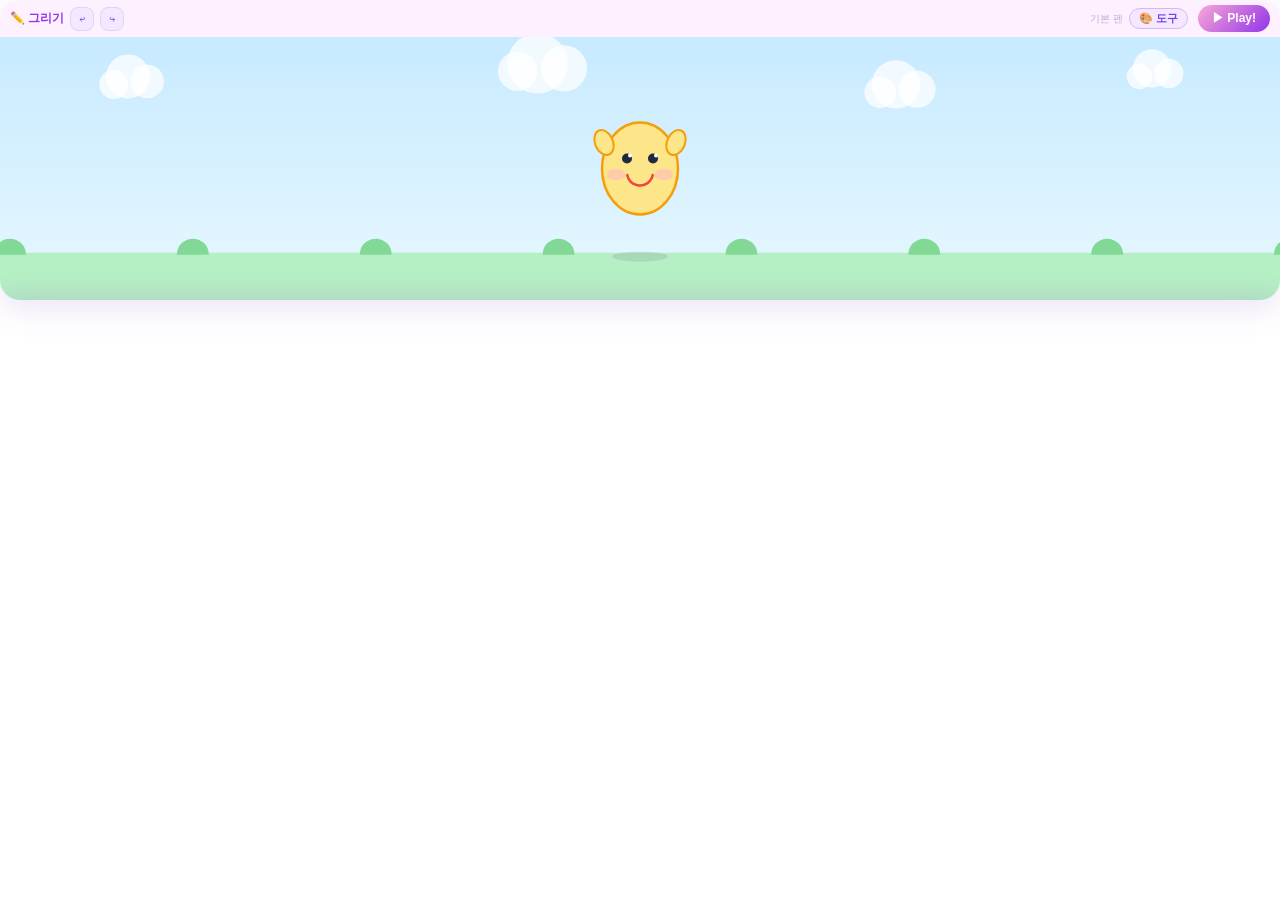
<file: index.html>
<!DOCTYPE html>
<html lang="ko">
<head>
  <meta charset="UTF-8">
  <meta name="viewport" content="width=device-width, initial-scale=1.0, user-scalable=no">
  <meta name="theme-color" content="#9333ea">
  <meta name="apple-mobile-web-app-capable" content="yes">
  <meta name="apple-mobile-web-app-status-bar-style" content="black-translucent">
  <title>Bounce Animator</title>
  <link rel="manifest" href="manifest.json">
  <link rel="icon" href="icon.svg" type="image/svg+xml">
  <link rel="apple-touch-icon" href="icon.svg">
  <link rel="stylesheet" href="style.css">
  <script src="https://cdnjs.cloudflare.com/ajax/libs/gsap/3.12.5/gsap.min.js"></script>
</head>
<body>

<div id="phone">

  <!-- ── 그리기 화면 ── -->
  <div id="draw-view">
    <div class="panel-header">
      <span>✏️ 그리기</span>
      <button class="hbtn" onclick="undo()" title="Ctrl+Z">↩</button>
      <button class="hbtn" onclick="redo()" title="Ctrl+Y">↪</button>
      <span class="sub" id="pen-name">기본 펜</span>
      <button class="palette-btn" id="palette-btn" onclick="togglePalette()">🎨 도구</button>
      <button class="tbtn go" onclick="startAnim()" style="margin-left:4px">▶ Play!</button>
    </div>

    <div class="draw-wrap">
      <canvas id="bg-canvas"></canvas>
      <canvas id="draw-canvas"></canvas>
      <div id="brush-cursor"></div>
      <div class="hint" id="hint">
        <span class="icon">🖌️</span>여기에 그리세요
      </div>
      <div id="bg-preview">
        <canvas id="bg-preview-canvas"></canvas>
        <span id="bg-preview-label"></span>
      </div>
    </div>

    <!-- 슬라이드업 도구 패널 -->
    <div class="tool-bar" id="tool-bar">
      <div class="tool-handle" onclick="togglePalette()"></div>

      <div class="pen-row">
        <span class="row-label">펜</span>
        <button class="pbtn active" onclick="setPen('pen',this)">🖊</button>
        <button class="pbtn" onclick="setPen('marker',this)">🖍</button>
        <button class="pbtn" onclick="setPen('brush',this)">🖌</button>
        <button class="pbtn" onclick="setPen('crayon',this)">✏️</button>
        <button class="pbtn" onclick="setPen('spray',this)">💨</button>
        <div style="flex:1"></div>
        <span class="size-label">굵기 <input type="range" id="bsize" min="2" max="30" value="9"></span>
      </div>

      <div class="bg-row">
        <span class="row-label">배경</span>
        <button class="bgbtn active" onclick="setBg('sky',this)">🌤 하늘</button>
        <button class="bgbtn" onclick="setBg('night',this)">🌙 밤</button>
        <button class="bgbtn" onclick="setBg('ocean',this)">🌊 바다</button>
        <button class="bgbtn" onclick="setBg('space',this)">🌌 우주</button>
        <button class="bgbtn" onclick="setBg('classroom',this)">🏫 교실</button>
        <button class="bgbtn" onclick="setBg('park',this)">🌳 공원</button>
        <button class="bgbtn" onclick="setBg('home',this)">🏠 집</button>
      </div>

      <div class="color-row">
        <div class="cdot active" style="background:#ff8fab" onclick="setColor('#ff8fab',this)"></div>
        <div class="cdot" style="background:#fde68a" onclick="setColor('#fde68a',this)"></div>
        <div class="cdot" style="background:#c084fc" onclick="setColor('#c084fc',this)"></div>
        <div class="cdot" style="background:#34d399" onclick="setColor('#34d399',this)"></div>
        <div class="cdot" style="background:#60a5fa" onclick="setColor('#60a5fa',this)"></div>
        <div class="cdot" style="background:#fb923c" onclick="setColor('#fb923c',this)"></div>
        <div class="cdot" style="background:#f43f5e" onclick="setColor('#f43f5e',this)"></div>
        <div class="cdot" style="background:#1e293b" onclick="setColor('#1e293b',this)"></div>
        <div class="cdot" style="background:#fff;border:2px solid #ddd" onclick="setColor('#ffffff',this)"></div>
        <div class="eraser" id="eraser-btn" onclick="toggleEraser()">✕</div>
      </div>

      <div class="bottom-row">
        <span class="row-label">밑그림</span>
        <button class="cbtn active" onclick="loadChar('cat',this)">😺</button>
        <button class="cbtn" onclick="loadChar('boy',this)">👦</button>
        <button class="cbtn" onclick="loadChar('girl',this)">👧</button>
        <button class="cbtn" onclick="loadChar('dog',this)">🐶</button>
        <button class="cbtn" onclick="loadChar('rabbit',this)">🐰</button>
        <div style="flex:1"></div>
        <button class="tbtn" onclick="saveDraw()">💾 저장</button>
        <button class="tbtn" onclick="document.getElementById('load-input').click()">📂 열기</button>
        <input type="file" id="load-input" accept="image/*" style="display:none" onchange="loadDraw(this)">
        <button class="tbtn" onclick="clearDraw()">🗑</button>
      </div>
    </div>
  </div>

  <!-- ── 애니메이션 화면 ── -->
  <div id="anim-view">
    <div class="panel-header">
      <button class="back-btn" onclick="showDraw()">← Back</button>
      <span class="sub" id="mode-label">Walk</span>
    </div>

    <div class="anim-wrap">
      <canvas id="anim-canvas"></canvas>
    </div>

    <div class="mode-bar">
      <button class="mbtn active" onclick="setMode('walk',this,'Walk')">🚶 Walk!</button>
      <button class="mbtn" onclick="setMode('jump',this,'Jump')">🦘 Jump!</button>
      <button class="mbtn" onclick="setMode('excited',this,'Run')">⚡ Run!</button>
    </div>

    <div class="intensity-bar">
      <span class="intensity-label">🔥 Speed</span>
      <input type="range" id="intensity-slider" min="1" max="100" value="70"
        oninput="intensity=this.value/100; document.getElementById('intensity-val').textContent=this.value">
      <span class="intensity-val" id="intensity-val">70</span>
    </div>
  </div>

</div>

<script src="script.js"></script>
</body>
</html>
</file>
<file: style.css>
* { box-sizing: border-box; margin: 0; padding: 0; -webkit-tap-highlight-color: transparent; }

#phone {
  width: 100%;
  height: 300px;
  position: relative;
  background: #fff;
  font-family: -apple-system, 'Segoe UI', sans-serif;
  border-radius: 20px;
  box-shadow: 0 8px 32px rgba(150,100,200,0.18);
  overflow: hidden;
}

/* ── 공통 뷰 ── */
#draw-view, #anim-view {
  position: absolute;
  inset: 0;
  display: flex;
  flex-direction: column;
  will-change: transform, opacity;
}
#anim-view { display: none; }

.panel-header {
  background: #fdf0ff;
  padding: 5px 10px;
  font-size: 12px;
  font-weight: 700;
  color: #9333ea;
  flex-shrink: 0;
  display: flex;
  align-items: center;
  gap: 6px;
}
.panel-header .sub {
  font-size: 10px;
  color: #c4a8d4;
  font-weight: 400;
  margin-left: auto;
}
.hbtn {
  background: #f3e8ff;
  border: 1.5px solid #e2d4f0;
  border-radius: 8px;
  width: 24px; height: 24px;
  font-size: 12px;
  color: #7c3aed;
  cursor: pointer;
  display: flex; align-items: center; justify-content: center;
  transition: all 0.12s;
}
.hbtn:hover { background: #ede9fe; border-color: #d8b4fe; }
.hbtn:active { transform: scale(0.9); }
.palette-btn {
  background: #f3e8ff;
  border: 1.5px solid #d8b4fe;
  border-radius: 12px;
  padding: 2px 9px;
  font-size: 11px;
  font-weight: 700;
  color: #7c3aed;
  cursor: pointer;
  transition: all 0.15s;
}
.palette-btn.open {
  background: #9333ea;
  color: white;
  border-color: #9333ea;
}
.back-btn {
  background: #f3e8ff;
  border: 1.5px solid #d8b4fe;
  border-radius: 12px;
  padding: 2px 9px;
  font-size: 11px;
  font-weight: 700;
  color: #7c3aed;
  cursor: pointer;
}

/* ── 그리기 영역 ── */
.draw-wrap {
  flex: 1;
  position: relative;
  overflow: hidden;
  background: #fffafd;
}
#bg-canvas {
  position: absolute; top: 0; left: 0;
  width: 100%; height: 100%;
  pointer-events: none;
}
#draw-canvas {
  position: absolute; top: 0; left: 0;
  width: 100%; height: 100%;
  touch-action: none;
  cursor: none;
}
#brush-cursor {
  position: absolute;
  border: 1.5px solid rgba(147, 51, 234, 0.45);
  border-radius: 50%;
  pointer-events: none;
  z-index: 4;
  display: none;
  transition: width 0.08s, height 0.08s;
}
.hint {
  position: absolute; top: 50%; left: 50%;
  transform: translate(-50%, -50%);
  text-align: center;
  pointer-events: none;
  opacity: 0.3;
  font-size: 11px;
  color: #b48ab4;
}
.hint .icon { font-size: 28px; display: block; margin-bottom: 4px; }

/* 배경 미리보기 오버레이 */
#bg-preview {
  position: absolute; inset: 0;
  display: none;
  align-items: flex-end;
  justify-content: center;
  padding-bottom: 14px;
  z-index: 5;
  pointer-events: none;
  animation: bgFadeIn 0.18s ease;
}
#bg-preview.hide { animation: bgFadeOut 0.3s ease forwards; }
#bg-preview-canvas { position: absolute; inset: 0; width: 100%; height: 100%; }
#bg-preview-label {
  position: relative; z-index: 1;
  font-size: 13px; font-weight: 800;
  color: #fff;
  text-shadow: 0 1px 6px rgba(0,0,0,0.6);
  background: rgba(0,0,0,0.28);
  padding: 3px 12px; border-radius: 12px;
}
@keyframes bgFadeIn  { from { opacity: 0 } to { opacity: 1 } }
@keyframes bgFadeOut { from { opacity: 1 } to { opacity: 0 } }

/* ── 툴바 (슬라이드업 오버레이) ── */
.tool-bar {
  position: absolute;
  bottom: 0; left: 0; right: 0;
  background: white;
  border-radius: 14px 14px 0 0;
  border-top: 1px solid #e9d5ff;
  box-shadow: 0 -6px 24px rgba(150,100,200,0.18);
  transform: translateY(100%);
  transition: transform 0.25s cubic-bezier(0.4, 0, 0.2, 1);
  z-index: 20;
}
.tool-bar.open { transform: translateY(0); }
.tool-handle {
  width: 36px; height: 4px;
  background: #e2d4f0;
  border-radius: 2px;
  margin: 7px auto 2px;
  cursor: pointer;
}
.row-label {
  font-size: 9px;
  color: #c4a8d4;
  font-weight: 700;
  white-space: nowrap;
  flex-shrink: 0;
}

.pen-row {
  display: flex; align-items: center; gap: 4px;
  padding: 5px 10px;
  border-bottom: 1px solid #f8f0ff;
}
.bg-row {
  display: flex; align-items: center; gap: 4px;
  padding: 5px 10px;
  border-bottom: 1px solid #f8f0ff;
  overflow-x: auto; scrollbar-width: none;
}
.bg-row::-webkit-scrollbar { display: none; }

.pbtn {
  width: 26px; height: 26px;
  border: 1.5px solid #e2d4f0;
  border-radius: 8px;
  background: #fdf0ff;
  cursor: pointer;
  font-size: 14px;
  display: flex; align-items: center; justify-content: center;
  flex-shrink: 0;
  transition: all 0.1s;
}
.pbtn.active { border-color: #9333ea; background: #f3e8ff; transform: scale(1.15); }
.bgbtn {
  border: 1.5px solid #e2d4f0;
  border-radius: 8px;
  background: #fdf0ff;
  cursor: pointer;
  font-size: 11px;
  padding: 3px 7px; height: 24px;
  display: flex; align-items: center; justify-content: center;
  flex-shrink: 0;
  white-space: nowrap;
  transition: all 0.1s;
  font-weight: 600;
  color: #7a5c8a;
}
.bgbtn.active { border-color: #9333ea; background: #f3e8ff; color: #6d28d9; }

.color-row {
  display: flex; align-items: center; gap: 5px;
  padding: 5px 10px;
  border-bottom: 1px solid #f8f0ff;
}
.cdot {
  width: 20px; height: 20px; border-radius: 50%;
  cursor: pointer; border: 2px solid transparent;
  transition: all 0.12s; flex-shrink: 0;
}
.cdot.active { border-color: #333; transform: scale(1.2); }
.eraser {
  width: 20px; height: 20px; border-radius: 50%;
  border: 2px solid #ddd; background: #f5f0ff;
  cursor: pointer; display: flex; align-items: center; justify-content: center;
  font-size: 10px; flex-shrink: 0;
}
.eraser.active { border-color: #9333ea; background: #ede9ff; }
.size-label {
  font-size: 10px; color: #b48ab4;
  display: flex; align-items: center; gap: 4px; white-space: nowrap;
}
.size-label input { width: 55px; accent-color: #9333ea; }

.bottom-row {
  display: flex; align-items: center; gap: 5px;
  padding: 5px 10px 8px;
}
.cbtn {
  width: 26px; height: 26px;
  border: 1.5px solid #e2d4f0;
  border-radius: 8px;
  background: #fdf0ff;
  cursor: pointer;
  font-size: 14px;
  display: flex; align-items: center; justify-content: center;
  flex-shrink: 0;
  transition: all 0.1s;
}
.cbtn.active { border-color: #9333ea; background: #f3e8ff; transform: scale(1.15); }
.tbtn {
  background: #f5f0ff; border: 1.5px solid #e2d4f0; border-radius: 14px;
  padding: 4px 9px; font-size: 11px; color: #7c3aed;
  cursor: pointer; font-weight: 600; white-space: nowrap;
  transition: all 0.1s;
}
.tbtn:active { transform: scale(0.93); }
.tbtn.go {
  background: linear-gradient(135deg, #f9a8d4, #9333ea);
  color: white; border: none;
  padding: 5px 14px; font-size: 12px; font-weight: 800;
}

/* ── 애니메이션 영역 ── */
.anim-wrap { flex: 1; position: relative; overflow: hidden; }
#anim-canvas { position: absolute; top: 0; left: 0; width: 100%; height: 100%; }

.mode-bar {
  background: white;
  border-top: 1px solid #f0e0ff;
  padding: 5px 8px;
  display: grid;
  grid-template-columns: 1fr 1fr 1fr;
  gap: 5px;
  flex-shrink: 0;
}
.mbtn {
  background: #fdf0ff;
  border: 1.5px solid #e2d4f0;
  border-radius: 10px;
  padding: 5px 0;
  font-size: 12px;
  color: #7a5c8a;
  cursor: pointer;
  font-weight: 700;
  text-align: center;
  transition: all 0.12s;
}
.mbtn.active { border-color: #9333ea; background: #f3e8ff; color: #6d28d9; }

.intensity-bar {
  background: white;
  border-top: 1px solid #f0e0ff;
  padding: 5px 10px;
  display: flex; align-items: center; gap: 7px;
  flex-shrink: 0;
}
.intensity-label { font-size: 10px; font-weight: 700; color: #9333ea; white-space: nowrap; }
.intensity-bar input[type=range] { flex: 1; accent-color: #9333ea; height: 3px; }
.intensity-val { font-size: 10px; color: #b48ab4; width: 22px; text-align: right; }
</file>
